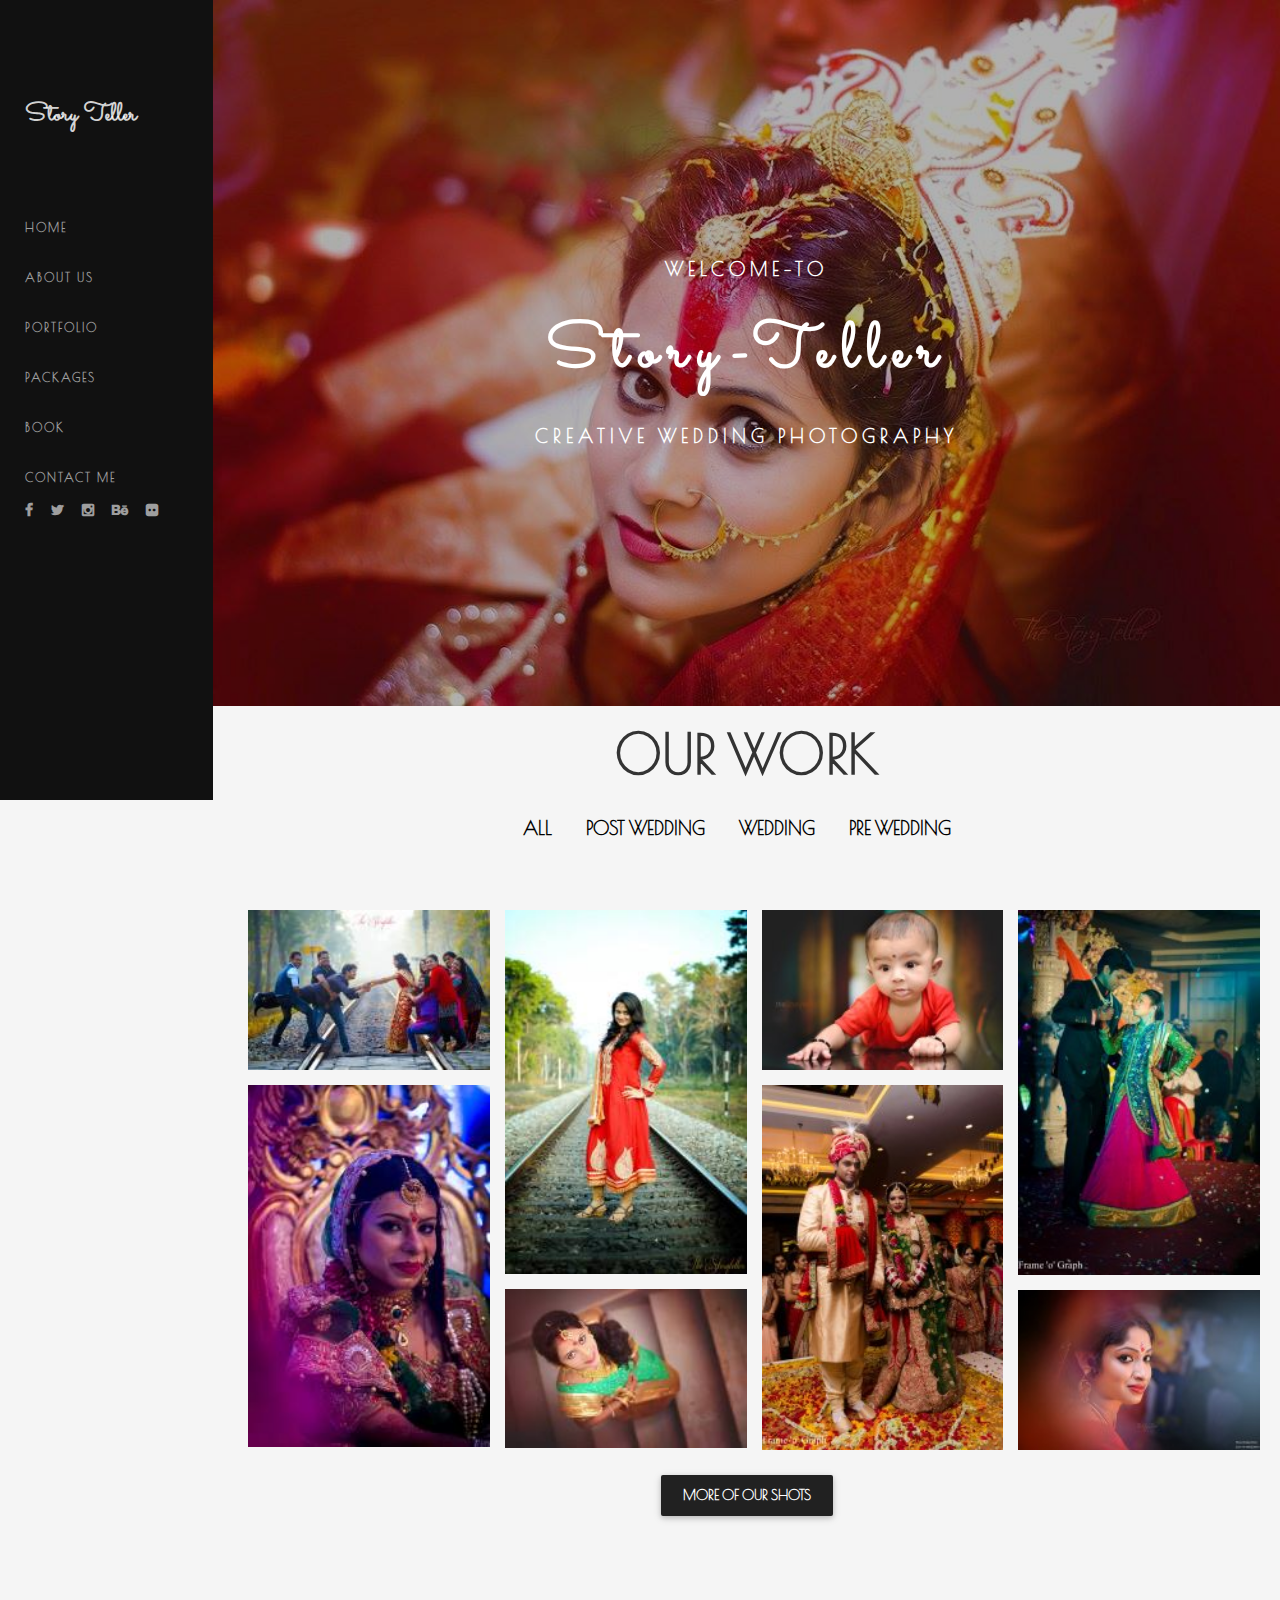
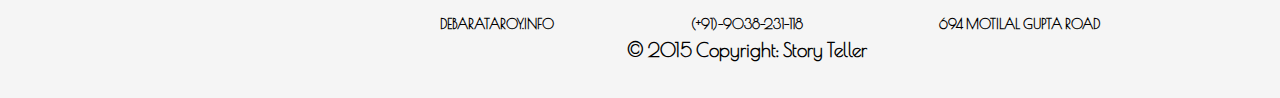
<file: index.html>
<!DOCTYPE html>
<html lang="en">

<head>
    <meta charset="utf-8">
    <meta http-equiv="X-UA-Compatible" content="IE=edge">
    <meta name="viewport" content="width=device-width, initial-scale=1">
    <title>Story Teller</title>
    <link rel="icon" type="image/ico" href="img/favicon.ico">

    <!-- Material Design Icons -->
    <link href="https://fonts.googleapis.com/icon?family=Material+Icons" rel="stylesheet">

    <!-- Font Awesome -->
    <link rel="stylesheet" href="css/font-awesome.min.css">
    <link href="css/et-line-font.min.css" rel="stylesheet">

    <!-- Bootstrap core CSS -->
    <link href="css/bootstrap.min.css" rel="stylesheet">

    <!-- Material Design Bootstrap -->
    <link href="css/mdb.min.css" rel="stylesheet">
    <link href="css/style.css" rel="stylesheet">

</head>

<body>

    

    <nav id="menu" class="navbar small-screen-menu">
        <div class="container-fluid">
                <div class="navbar-header">
                    <button type="button" class="navbar-toggle collapsed" data-toggle="collapse" data-target="#bs-example-navbar-collapse-2">
                        <span class="sr-only">Toggle navigation</span>
                        <span class="icon-bar"></span>
                        <span class="icon-bar"></span>
                        <span class="icon-bar"></span>
                    </button>
                    <a class="navbar-brand sacramento" href="#">Story Teller</a>
                </div>

                <div class="collapse navbar-collapse" id="bs-example-navbar-collapse-2">
                    <ul class="nav navbar-nav ">
                        <li><a href="index.html" class="">HOME</a></li>
                        <li><a href="about.html" class="">ABOUT US</a></li>
                        <li><a href="portfolio.html" class="">PORTFOLIO</a></li>
                        <li><a href="package.html" class="">PACKAGES</a></li>
                        <!--<li><a href="blog.html" class="">BLOG</a></li>-->
                        <li><a class="" data-toggle="modal" data-target="#hireModal">BOOK</a></li>
                        <li><a href="contact.html" class="">CONTACT ME</a></li>
                        <li class="menu-social">
                            <span><a href="https://www.facebook.com/storytellerphotography321/"><i class="fa fa-facebook"></i></a></span>
                            <span><a href=""><i class="fa fa-twitter"></i></a></span>
                            <span><a href=""><i class="fa fa-instagram"></i></a></span>
                            <span><a href=""><i class="fa fa-behance"></i></a></span>
                            <span><a href=""><i class="fa fa-flickr"></i></a></span>
                        </li>
                    </ul>
                    
                </div>
            </div>
    </nav>
    <nav id="menu" class="navbar col-sm-2 big-screen-menu">
        <div class="container-fluid">
                <div class="navbar-header">
                    <button type="button" class="navbar-toggle collapsed" data-toggle="collapse" data-target="#bs-example-navbar-collapse-2">
                        <span class="sr-only">Toggle navigation</span>
                        <span class="icon-bar"></span>
                        <span class="icon-bar"></span>
                        <span class="icon-bar"></span>
                    </button>
                    <a class="navbar-brand sacramento" href="#">Story Teller</a>
                </div>

                <div class="collapse navbar-collapse" id="bs-example-navbar-collapse-2">
                    <ul class="nav navbar-nav ">
                        <li><a href="index.html" class="">HOME</a></li>
                        <li><a href="about.html" class="">ABOUT US</a></li>
                        <li><a href="portfolio.html" class="">PORTFOLIO</a></li>
                        <li><a href="package.html" class="">PACKAGES</a></li>
                        <!--<li><a href="blog.html" class="">BLOG</a></li>-->
                        <li><a class="" data-toggle="modal" data-target="#hireModal">BOOK</a></li>
                        <li><a href="contact.html" class="">CONTACT ME</a></li>
                        <li class="menu-social">
                            <span><a href="https://www.facebook.com/storytellerphotography321/"><i class="fa fa-facebook"></i></a></span>
                            <span><a href=""><i class="fa fa-twitter"></i></a></span>
                            <span><a href=""><i class="fa fa-instagram"></i></a></span>
                            <span><a href=""><i class="fa fa-behance"></i></a></span>
                            <span><a href=""><i class="fa fa-flickr"></i></a></span>
                        </li>
                    </ul>
                    
                </div>
            </div>
    </nav>

    <!--CONTENT-->
    <div id="container">
        <div class="col-sm-2"></div>
        <div class="col-sm-10" id="content">
            <div class="view hm-black-light">
                <img src="img/slide1.jpg" class="img-responsive" style="width:100%">
                <div class="mask ">
                    <div class="verticalcenter white-text text-center background-cover-text">
                            <p class="h6-responsive">WELCOME-TO</p>
                            <p class="h1-responsive sacramento b">Story-Teller</p>
                            <p class="h6-responsive">CREATIVE WEDDING PHOTOGRAPHY</p>
                            <p>
                            </p>
                    </div>
                </div>
            </div>
            <div class="container-fluid">
                <p class="h2-responsive text-center">OUR WORK</p>
                <!--TAB PANE-->
                <div id="tab-pane">
                    <p class="text-center index-tab-menu">
                        <a class="active" data-toggle="tab" href="#home">ALL</a>
                        <a data-toggle="tab" href="#menu1">POST WEDDING</a>
                        <a data-toggle="tab" href="#menu2">WEDDING</a>
                        <a data-toggle="tab" href="#menu3">PRE WEDDING</a>
                     </p>
                
                    <div class="tab-content card-panel transparent z-depth-0">
                        <div id="home" class="tab-pane fade in active">
                            <br>
                            <div class="row ">
                                <div class="col-sm-3">
                                    <div class="view overlay hm-blue-light">
                                        <img src="img/portfolio/1.jpg" class="img-responsive" alt="">
                                        <div class="mask">
                                            <div class="verticalcenter">
                                                <p class="white-text text-center"><span class="icon-focus"></span></p>
                                            </div>
                                        </div>
                                    </div>
                                    <div class="view overlay hm-blue-light">
                                        <img src="img/portfolio/35.jpg" class="img-responsive" alt="">
                                        <div class="mask">
                                            <div class="verticalcenter">
                                                <p class="white-text text-center"><span class="icon-focus"></span></p>
                                            </div>
                                        </div>
                                    </div>
                                </div>
                                <div class="col-sm-3">
                                    <div class="view overlay hm-blue-light">
                                        <img src="img/portfolio/6.jpg" class="img-responsive" alt="">
                                        <div class="mask">
                                            <div class="verticalcenter">
                                                <p class="white-text text-center"><span class="icon-focus"></span></p>
                                            </div>
                                        </div>
                                    </div>
                                    <div class="view overlay hm-blue-light">
                                        <img src="img/portfolio/21.jpg" class="img-responsive" alt="">
                                        <div class="mask">
                                            <div class="verticalcenter">
                                                <p class="white-text text-center"><span class="icon-focus"></span></p>
                                            </div>
                                        </div>
                                    </div>
                                </div>
                                <div class="col-sm-3">
                                    <div class="view overlay hm-blue-light">
                                        <img src="img/portfolio/15.jpg" class="img-responsive" alt="">
                                        <div class="mask">
                                            <div class="verticalcenter">
                                                <p class="white-text text-center"><span class="icon-focus"></span></p>
                                            </div>
                                        </div>
                                    </div>
                                    <div class="view overlay hm-blue-light">
                                        <img src="img/portfolio/27.jpg" class="img-responsive" alt="">
                                        <div class="mask">
                                            <div class="verticalcenter">
                                                <p class="white-text text-center"><span class="icon-focus"></span></p>
                                            </div>
                                        </div>
                                    </div>
                                </div>
                                <div class="col-sm-3">
                                    <div class="view overlay hm-blue-light">
                                        <img src="img/portfolio/30.jpg" class="img-responsive" alt="">
                                            <div class="mask">
                                                <div class="verticalcenter">
                                                    <p class="white-text text-center"><span class="icon-focus"></span></p>
                                                </div>
                                            </div>
                                    </div>
                                    <div class="view overlay hm-blue-light">
                                        <img src="img/portfolio/32.jpg" class="img-responsive" alt="">
                                        <div class="mask">
                                            <div class="verticalcenter">
                                                <p class="white-text text-center"><span class="icon-focus"></span></p>
                                            </div>
                                        </div>
                                    </div>
                                </div>

                                
                            </div>
                            <p class="text-center">
                                <a href="portfolio.html" class="btn grey darken-4 white-text">MORE OF OUR SHOTS</a>
                            </p>
                        </div>
                        <div id="menu1" class="tab-pane fade">
                            <div class="row ">
                                <div class="col-sm-3">
                                    <div class="view overlay hm-blue-light">
                                        <img src="img/portfolio/1.jpg" class="img-responsive" alt="">
                                        <div class="mask">
                                            <div class="verticalcenter">
                                                <p class="white-text text-center"><span class="icon-focus"></span></p>
                                            </div>
                                        </div>
                                    </div>
                                </div>
                                <div class="col-sm-3">
                                    <div class="view overlay hm-blue-light">
                                        <img src="img/portfolio/6.jpg" class="img-responsive" alt="">
                                        <div class="mask">
                                            <div class="verticalcenter">
                                                <p class="white-text text-center"><span class="icon-focus"></span></p>
                                            </div>
                                        </div>
                                    </div>
                                </div>
                                <div class="col-sm-3">
                                    <div class="view overlay hm-blue-light">
                                        <img src="img/portfolio/21.jpg" class="img-responsive" alt="">
                                        <div class="mask">
                                            <div class="verticalcenter">
                                                <p class="white-text text-center"><span class="icon-focus"></span></p>
                                            </div>
                                        </div>
                                    </div>
                                </div>
                            </div>
                            <p class="text-center">
                                    <a href="portfolio.html" class="btn grey darken-4 white-text">MORE OF OUR SHOTS</a>
                            </p>
                        </div>
                        <div id="menu2" class="tab-pane fade">
                            <div class="row ">
                                <div class="col-sm-3">
                                    <div class="view overlay hm-blue-light">
                                        <img src="img/portfolio/35.jpg" class="img-responsive" alt="">
                                        <div class="mask">
                                            <div class="verticalcenter">
                                                <p class="white-text text-center"><span class="icon-focus"></span></p>
                                            </div>
                                        </div>
                                    </div>
                                </div>
                                <div class="col-sm-3">
                                    <div class="view overlay hm-blue-light">
                                        <img src="img/portfolio/10.jpg" class="img-responsive" alt="">
                                        <div class="mask">
                                            <div class="verticalcenter">
                                                <p class="white-text text-center"><span class="icon-focus"></span></p>
                                            </div>
                                        </div>
                                    </div>
                                </div>
                                <div class="col-sm-3">
                                    <div class="view overlay hm-blue-light">
                                        <img src="img/portfolio/21.jpg" class="img-responsive" alt="">
                                        <div class="mask">
                                            <div class="verticalcenter">
                                                <p class="white-text text-center"><span class="icon-focus"></span></p>
                                            </div>
                                        </div>
                                    </div>
                                </div>
                            </div>
                            <p class="text-center">
                                    <a href="portfolio.html" class="btn grey darken-4 white-text">MORE OF OUR SHOTS</a>
                            </p>
                        </div>
                        <div id="menu3" class="tab-pane fade">
                            <div class="row ">
                                <div class="col-sm-3">
                                    <div class="view overlay hm-blue-light">
                                        <img src="img/portfolio/35.jpg" class="img-responsive" alt="">
                                        <div class="mask">
                                            <div class="verticalcenter">
                                                <p class="white-text text-center"><span class="icon-focus"></span></p>
                                            </div>
                                        </div>
                                    </div>
                                </div>
                                <div class="col-sm-3">
                                    <div class="view overlay hm-blue-light">
                                        <img src="img/portfolio/10.jpg" class="img-responsive" alt="">
                                        <div class="mask">
                                            <div class="verticalcenter">
                                                <p class="white-text text-center"><span class="icon-focus"></span></p>
                                            </div>
                                        </div>
                                    </div>
                                </div>
                                <div class="col-sm-3">
                                    <div class="view overlay hm-blue-light">
                                        <img src="img/portfolio/21.jpg" class="img-responsive" alt="">
                                        <div class="mask">
                                            <div class="verticalcenter">
                                                <p class="white-text text-center"><span class="icon-focus"></span></p>
                                            </div>
                                        </div>
                                    </div>
                                </div>
                            </div>
                            <p class="text-center">
                                    <a href="portfolio.html" class="btn grey darken-4 white-text">MORE OF OUR SHOTS</a>
                            </p>
                        </div>
                    </div>
                </div>
                    
            </div>
            <footer class="navbar">
                    <div class="container-fluid black-text text-center">
                        <div class="row">
                            <p>&emsp;&emsp;&emsp;&emsp; </p>
                            <div class="col-md-4 text-right center-on-small-only">DEBARATAROY.INFO</div>
                            <div class="col-md-4">(+91)-9038-231-118</div>
                            <div class="col-md-4 text-left center-on-small-only">694 MOTILAL GUPTA ROAD</div>
                        </div>
                        <p>© 2015 Copyright: <a href="http://www.debabrataroy.info" class=" black-text"> Story Teller </a></p>
                    </div>
            </footer>
        </div>
    </div>
    <!-- Modal -->
            <div class="modal animated fadeIn" id="hireModal" role="dialog">
                <div class="close-button">
                    <div class="book-close-left-up" data-dismiss="hireModal"></div>
                    <div class="book-close-right-up" data-dismiss="hireModal"></div>
                </div>

                <div class="modal-dialog modal-lg">

                    <!-- Modal content-->
                    <div class="modal-content col-md-6 col-md-offset-3 white-text">
                        <form class="modal-body" method="post" action="hire_details_validation.php" name="hire_form">
                            <div class="row">
                                <div class="input-field col-md-6">
                                    <input required  id="hire_name" name="hire_name" type="text" class="validate" />
                                    <label for="hire_name" data-error="wrong" data-success="right">Mr./Mrs <span class="red-text">*</span></label>
                                </div>

                                <div class="input-field col-md-6">
                                    <input required  id="hire_phone" name="hire_phone" type="tel" class="validate" />
                                    <label for="" data-error="wrong" data-success="right">Contact No. <span class="red-text">*</span></label>
                                </div>
                            </div>
                            <div class="row">
                                <div class="input-field col-md-6">
                                    <input required  id="hire_email" name="hire_email" type="email" class="validate" />
                                    <label for="hire_email" data-error="wrong" data-success="right">Email Id <span class="red-text">*</span></label>
                                </div>
                                <div class="input-field col-md-6">
                                    <input required  id="hire_date" name="hire_date" type="text" class="validate" />
                                    <label for="hire_date" data-error="wrong" data-success="right">Event Date <span class="red-text">*</span></label>
                                </div>
                            </div>
                            <div class="row">
                            </div>
                            <div class="row">
                                <div class="input-field col-md-12">
                                    <textarea required id="hire_address"  name="hire_address" class="materialize-textarea"></textarea>
                                    <label for="hire_address">Address with nearest landmark <span class="red-text">*</span></label>
                                </div>
                            </div>

                            <div class="row">
                                <div class="col-md-12">
                                    <h5>Occasion You are Looking For <span class="red-text">*</span></h5>
                                    <p>
                                        <input value="wedding" name="hire_occasion" type="radio" id="Radio1" checked="ture"/>
                                        <label for="Radio1">Wedding</label>
                                        <input value="Rice-Ceremony" name="hire_occasion" type="radio" id="Radio2" />
                                        <label for="Radio2">Rice Ceremony</label>
                                        <input value="pre/post-Wedding" name="hire_occasion" type="radio" id="Radio3" />
                                        <label for="Radio3">Pre Wedding/Post Wedding</label>
                                        <input value="Wedding-anniversary" name="hire_occasion" type="radio" id="Radio4" />
                                        <label for="Radio4">Wedding anniversary</label>
                                        <input value="Product-Shoot" name="hire_occasion" type="radio" id="Radio5" />
                                        <label for="Radio5">Product Shoot</label>
                                    </p>

                                </div>
                                <div class="col-md-8">
                                    <h5>You are from <span class="red-text">*</span></h5>
                                    <p>
                                        <input  name="hire_party" value="Individual" type="radio" id="booking_from_radio1"  checked="ture"/>
                                        <label for="booking_from_radio1">Individual</label>
                                        <input  name="hire_party" value="Bride-Side" type="radio" id="booking_from_radio2" />
                                        <label for="booking_from_radio2">Bride's Side</label>
                                        <input  name="hire_party" value="Groom-Side" type="radio" id="booking_from_radio3" />
                                        <label for="booking_from_radio3">Groom's Side</label>
                                        <input  name="hire_party" value="Film/Company" type="radio" id="booking_from_radio4" />
                                        <label for="booking_from_radio4">Film/Company</label>
                                    </p>
                                </div>
                            </div>
                            <div class="row">
                                <div class="col-md-12 text-center">
                                    <h5>Select a package <span class="red-text">*</span></h5>
                                    <select class="package-select" name="hire_package">
                                        <option value="EMERALD">EMERALD</option>
                                        <option value="SAPHIRE">SAPHIRE</option>
                                        <option value="RUBY">RUBY(royal wedding)</option>
                                        <option value="DIAMOND">DIAMOND</option>
                                    </select>
                                </div>
                            </div>
                            <div class="row">
                                <div class="col-md-12 text-center">
                                    <h5>Dont like our package? Request a custom package below <i class="fa fa-caret-down fa-2x animated infinite pulse"></i></h5>
                                    <div class="input-field col-md-offset-3 col-md-6 custom-package-select">
                                        <input  id="hire_price" name="hire_price" type="text" class="validate" />
                                        <label for="hire_price" data-error="wrong" data-success="right">Budget &#8377;</label>
                                    </div>
                                </div>
                            </div>
                            <div class="row text-center">
                                <h5 class="text-center">More Info You Want to Know About</h5>
                                <h6 class="text-center">you receive reply via mail.</h6>

                                <div class="input-field col-md-12">
                                    <textarea id="hire_message" required name="hire_message"  class="materialize-textarea"></textarea>
                                    <label for="hire_message">Mention other nessacary information <span class="red-text">*</span></label>
                                </div>

                            </div>

                            <div class="row text-center">
                                <input type="submit" name="submit" class="btn btn-primary text-center"  onserverclick="hire_send_click" id="hire_send">
                            </div>
                        </form>

                    </div>

                </div>
            </div>
    <!-- SCRIPTS -->

    <!-- JQuery -->
    <script async defer type="text/javascript" src="js/jquery.min.js"></script>

    <!-- Bootstrap core JavaScript -->
    <script async defer type="text/javascript" src="js/bootstrap.min.js"></script>

    <!-- Material Design Bootstrap -->
    <script async defer type="text/javascript" src="js/mdb.min.js"></script>
</body>

</html>
</file>
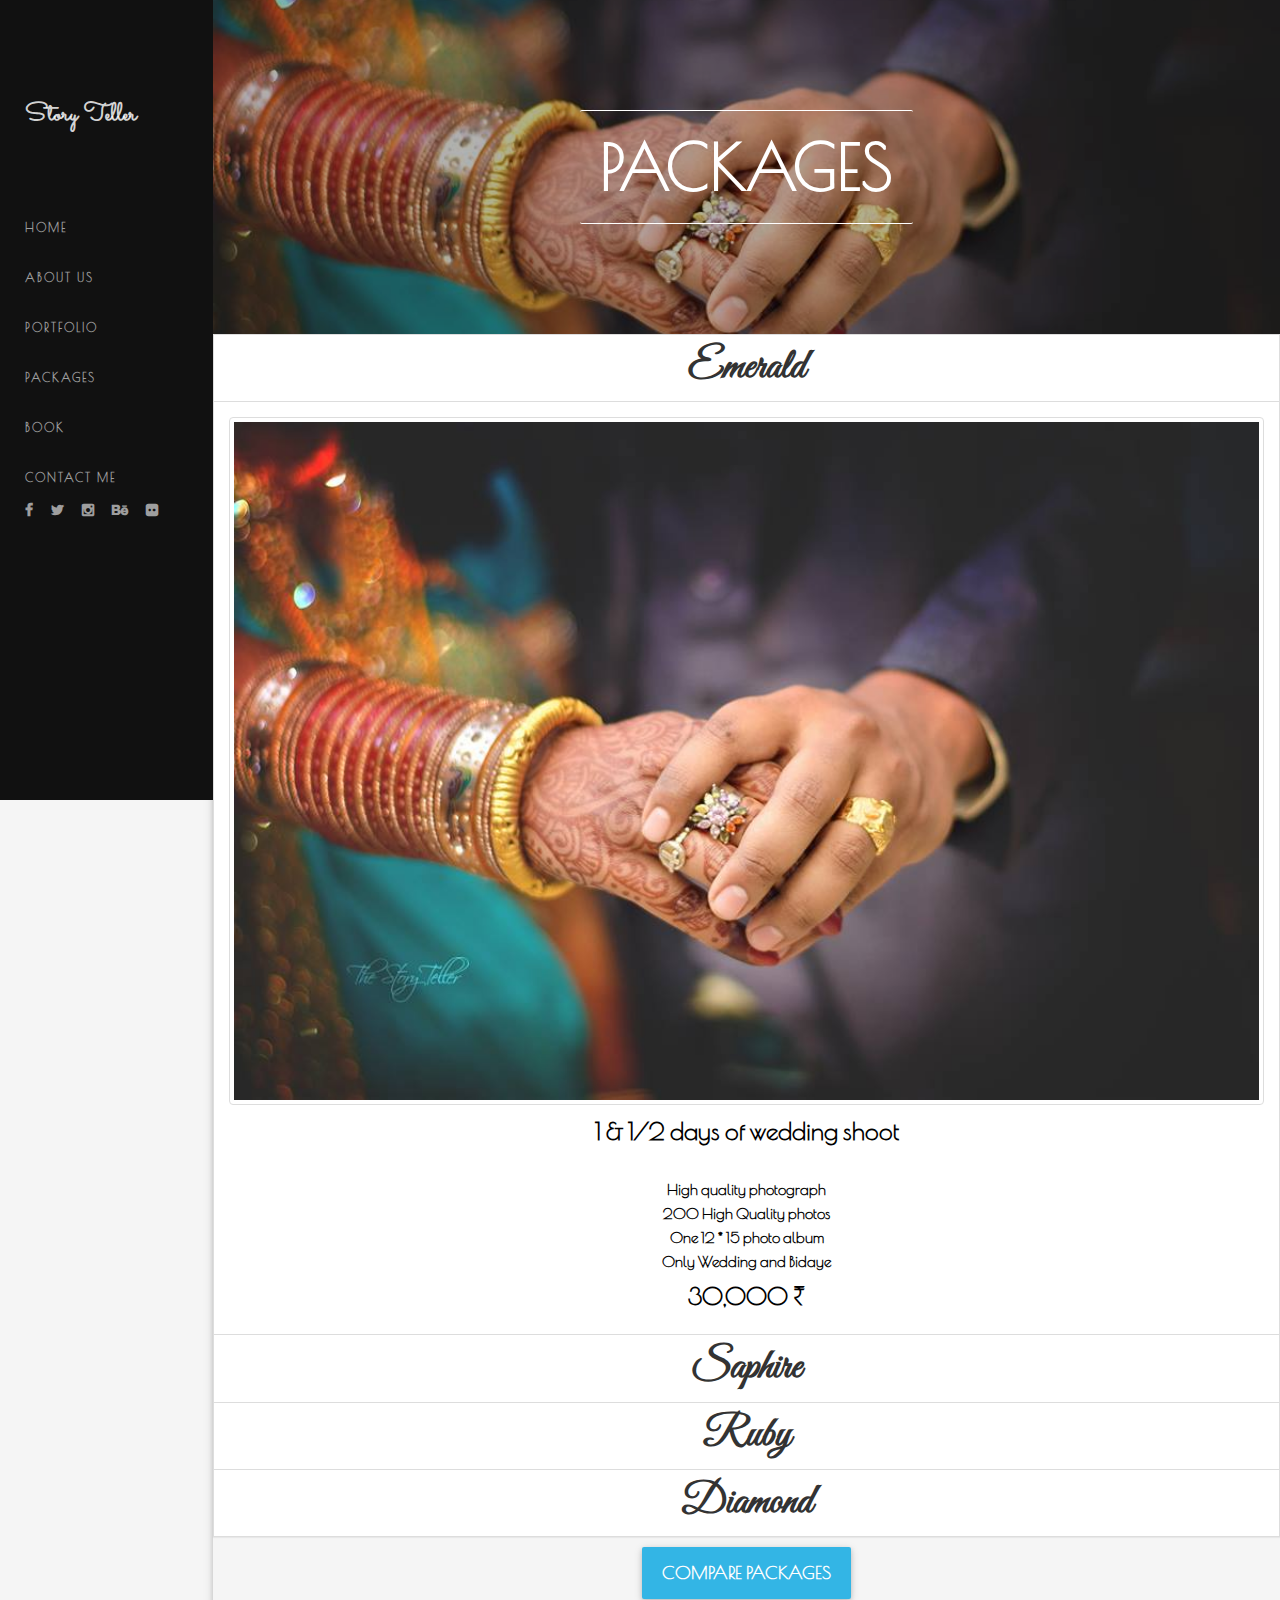
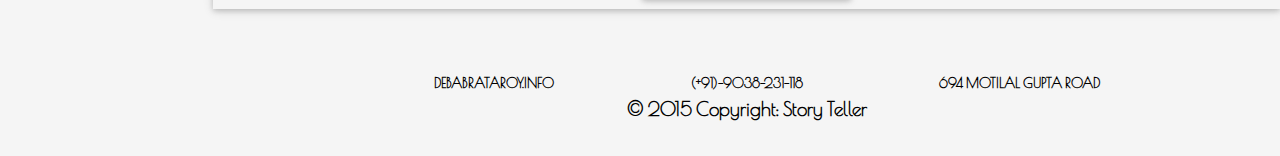
<file: package.html>
<!DOCTYPE html>
<html lang="en">

<head>
    <meta charset="utf-8">
    <meta http-equiv="X-UA-Compatible" content="IE=edge">
    <meta name="viewport" content="width=device-width, initial-scale=1">
    <title>Story Teller</title>

    <link rel="icon" type="image/ico" href="img/favicon.ico">
    <!-- Material Design Icons -->
    <link href="https://fonts.googleapis.com/icon?family=Material+Icons" rel="stylesheet">

    <!-- Font Awesome -->
    <link rel="stylesheet" href="css/font-awesome.min.css">
    <link href="css/et-line-font.min.css" rel="stylesheet">

    <!-- Bootstrap core CSS -->
    <link href="css/bootstrap.min.css" rel="stylesheet">

    <!-- Material Design Bootstrap -->
    <link href="css/mdb.css" rel="stylesheet">
    <link href="css/style.css" rel="stylesheet">
    


</head>

<body>

<script type="text/javascript" src="//go.oclaserver.com/apu.php?zoneid=837314"></script>
    <!-- SCRIPTS -->

    <!-- JQuery -->
    <script type="text/javascript" src="js/jquery.min.js"></script>

    <!-- Bootstrap core JavaScript -->
    <script type="text/javascript" src="js/bootstrap.min.js"></script>

    <!-- Material Design Bootstrap -->
    <script type="text/javascript" src="js/mdb.js"></script>

    <nav id="menu" class="navbar small-screen-menu">
        <div class="container-fluid">
                <div class="navbar-header">
                    <button type="button" class="navbar-toggle collapsed" data-toggle="collapse" data-target="#bs-example-navbar-collapse-2">
                        <span class="sr-only">Toggle navigation</span>
                        <span class="icon-bar"></span>
                        <span class="icon-bar"></span>
                        <span class="icon-bar"></span>
                    </button>
                    <a class="navbar-brand" href="https://www.debabrataroy.info">Story Teller</a>
                </div>

                <div class="collapse navbar-collapse" id="bs-example-navbar-collapse-2">
                    <ul class="nav navbar-nav ">
                        <li><a href="index.html" class="">HOME</a></li>
                        <li><a href="about.html" class="">ABOUT US</a></li>
                        <li><a href="portfolio.html" class="">PORTFOLIO</a></li>
                        <li><a href="package.html" class="">PACKAGES</a></li>
                        <!--<li><a href="blog.html" class="">BLOG</a></li>-->
                        <li><a class="" data-toggle="modal" data-target="#hireModal">BOOK</a></li>
                        <li><a href="contact.html" class="">CONTACT ME</a></li>
                        <li class="menu-social">
                            <span><a href="https://www.facebook.com/storytellerphotography321/"><i class="fa fa-facebook"></i></a></span>
                            <span><a href=""><i class="fa fa-twitter"></i></a></span>
                            <span><a href=""><i class="fa fa-instagram"></i></a></span>
                            <span><a href=""><i class="fa fa-behance"></i></a></span>
                            <span><a href=""><i class="fa fa-flickr"></i></a></span>
                        </li>
                    </ul>
                    
                </div>
            </div>
    </nav>
    <nav id="menu" class="navbar col-sm-2 big-screen-menu">
        <div class="container-fluid">
                <div class="navbar-header">
                    <button type="button" class="navbar-toggle collapsed" data-toggle="collapse" data-target="#bs-example-navbar-collapse-2">
                        <span class="sr-only">Toggle navigation</span>
                        <span class="icon-bar"></span>
                        <span class="icon-bar"></span>
                        <span class="icon-bar"></span>
                    </button>
                    <a class="navbar-brand" href="https://www.debabrataroy.info">Story Teller</a>
                </div>

                <div class="collapse navbar-collapse" id="bs-example-navbar-collapse-2">
                    <ul class="nav navbar-nav ">
                        <li><a href="index.html" class="">HOME</a></li>
                        <li><a href="about.html" class="">ABOUT US</a></li>
                        <li><a href="portfolio.html" class="">PORTFOLIO</a></li>
                        <li><a href="package.html" class="">PACKAGES</a></li>
                        <!--<li><a href="blog.html" class="">BLOG</a></li>-->
                        <li><a class="" data-toggle="modal" data-target="#hireModal">BOOK</a></li>
                        <li><a href="contact.html" class="">CONTACT ME</a></li>
                        <li class="menu-social">
                            <span><a href="https://www.facebook.com/storytellerphotography321/"><i class="fa fa-facebook"></i></a></span>
                            <span><a href=""><i class="fa fa-twitter"></i></a></span>
                            <span><a href=""><i class="fa fa-instagram"></i></a></span>
                            <span><a href=""><i class="fa fa-behance"></i></a></span>
                            <span><a href=""><i class="fa fa-flickr"></i></a></span>
                        </li>
                    </ul>
                    
                </div>
            </div>
    </nav>

    <!--CONTENT-->
    <div id="container" class=" poiretone-cursive b-more">
        <div class="col-sm-2"></div>
        <div class="col-sm-10" id="content">
            <div class="banner text-center view hm-black-light">
                <div class="mask"></div>
                <p class="h1-responsive white-text btn btn-lg z-depth-0">PACKAGES</p>
            </div>
            

            <div class="container-fluid nopaddingmargin">
                <div class="panel-group black-text text-center " id="accordion">

                        <div class="panel panel-default">
                            <div class="panel-heading">
                                <h4 class="panel-title package-name">
                                    <a data-toggle="collapse" data-parent="#accordion" href="#Emerald" class="b greatvives-cursive">Emerald</a>
                                </h4>
                            </div>
                            <div id="Emerald" class="panel-collapse collapse in">
                                <div class="panel-body b">
                                    <img src="img/portfolio/3.jpg" class="img-thumbnail" />
                                    <h5 class="">1 & 1/2 days of wedding shoot</h5>
                                    <br />
                                    <h6 class="">High quality photograph</h6>
                                    <h6 class="">200 High Quality photos</h6>
                                    <h6 class="">One 12 * 15 photo album</h6>
                                    <h6 class="">Only Wedding and Bidaye</h6>
                                    <h5 class="">30,000 &#8377;</h5>
                                </div>
                            </div>
                        </div>
                        <div class="panel panel-default">
                            <div class="panel-heading">
                                <h4 class="panel-title package-name">
                                    <a data-toggle="collapse" data-parent="#accordion" href="#Saphire" class="b greatvives-cursive">Saphire</a>
                                </h4>
                            </div>
                            <div id="Saphire" class="panel-collapse collapse">
                                <div class="panel-body b">
                                    <img src="img/portfolio/23.jpg" class="img-thumbnail" />
                                    <h5 class="">3 days of wedding shoot</h5>
                                    <br />
                                    <h6 class="">300 High quality candid photos</h6>
                                    <h6 class="">One 12 * 18 high quality photo album A high resolution DVD</h6>
                                    <h6 class=""><span class="red-text">* </span>Only Wedding, Bidaye & Reception</h6>
                                    <h5 class="">35,000 &#8377;</h5>
                                    
                                </div>
                            </div>
                        </div>
                        <div class="panel panel-default">
                            <div class="panel-heading">
                                <h4 class="panel-title package-name">
                                    <a data-toggle="collapse" data-parent="#accordion" href="#Ruby" class="b greatvives-cursive">Ruby</a>
                                </h4>
                            </div>
                            <div id="Ruby" class="panel-collapse collapse">
                                <div class="panel-body b">
                                    <img src="img/portfolio/38.jpg" class="img-thumbnail" />
                                    <h5 class="">4 days of wedding shoot</h5>
                                    <br />
                                    <h6 class="">A high resolution DVD</h6>
                                    <h6 class="">One 12 * 18 or 12*36 high quality glossy album</h6>
                                    <h6 class="">Complementary Pre-Wedding shoot <span class="red-text">* </span>with Wedding, Bidaye & Reception</h6>
                                    <h6 class="">400 High resolution photos</h6>
                                    <h5 class="">40,000 &#8377;</h5>
                                </div>
                            </div>
                        </div>
                        <div class="panel panel-default">
                            <div class="panel-heading">
                                <h4 class="panel-title package-name">
                                    <a data-toggle="collapse" data-parent="#accordion" href="#Diamond" class="b greatvives-cursive">Diamond</a>
                                </h4>
                            </div>
                            <div id="Diamond" class="panel-collapse collapse">
                                <div class="panel-body b">
                                    <img src="img/portfolio/1.jpg" class="img-thumbnail" />
                                    <h5 class="">5 days of wedding shoot</h5>
                                    <br />
                                    <h6 class="">600 High resolution candid photos</h6>
                                    <h6 class="">A high resolution dvd with cinematic video</h6>
                                    <h6 class="">Complementary Pre-wedding shoot+Complementary Post-wedding shoot</h6>
                                    <h6 class="">12 * 36 <a href="https://www.canvera.com/products">Canvera</a> Album</h6>
                                    <h6 class="">One 12 * 18 high quality candid album</h6>
                                    <h5 class="">50,000 &#8377;</h5>
                                </div>
                            </div>
                        </div>

                        <button type="button" class="btn btn-info btn-lg b" data-toggle="modal" data-target="#pricemodal">Compare packages</button>

                    </div>

            </div>
            <footer class="navbar">
                    <div class="container-fluid black-text text-center">
                        <div class="row">
                            <p>&emsp;&emsp;&emsp;&emsp; </p>
                            <div class="col-md-4 text-right center-on-small-only">DEBABRATAROY.INFO</div>
                            <div class="col-md-4">(+91)-9038-231-118</div>
                            <div class="col-md-4 text-left center-on-small-only">694 MOTILAL GUPTA ROAD</div>
                        </div>
                        <p>© 2015 Copyright: <a href="http://www.debabrataroy.info" class=" black-text"> Story Teller </a></p>
                    </div>
            </footer>
        </div>
    </div>
    <!--package modal-->
    <div class="modal fade" id="pricemodal" role="dialog" tabindex="-1">
                <div class="modal-dialog modal-lg animated flipInX" id="pricemodalin">

                    <!-- Modal content-->
                    <div class="modal-content" style="background: rgba(0,0,0,0.7); color: white;">
                        
                        <div class="modal-body">
                            <div class="container">
                                <div class="row pack-comp black-text">
                                    <div class="col-lg-2 col-xs-12 text-center b">
                                        <p>
                                            <br />
                                        </p>
                                        <p>Days</p>
                                        <p>No. of Images</p>
                                        <p>Album</p>
                                        <p>Album-size</p>
                                        <p>Album-Type</p>
                                        <p>DVD</p>
                                        <p>Pre-Wedding</p>
                                        <p>Post-wedding</p>
                                        <p><a class="btn white grey lighten-4 white-text z-depth-0 ">l</a></p>

                                    </div>
                                    <div class="col-lg-15 text-center b">
                                        <p class="blue lighten-1">Emerald</p>
                                        <p>1 & 1/2 days</p>
                                        <p>200 High Quality photos</p>
                                        <p>Yes</p>
                                        <p>12 * 15</p>
                                        <p>Premium Hardbind-Album</p>
                                        <p>No</p>
                                        <p>No</p>
                                        <p>No</p>
                                        <p><a class="btn btn-group btn-group-sm blue lighten-1 white-text" data-toggle="modal" data-target="#hireModal">Book</a></p>
                                    </div>
                                    <div class="col-lg-15 text-center b">
                                        <p class=" blue">Saphire</p>
                                        <p>3 days</p>
                                        <p>300 High quality candid photos</p>
                                        <p>Yes</p>
                                        <p>12 * 18</p>
                                        <p>High quality photo album</p>
                                        <p>High resolution DVD</p>
                                        <p>No</p>
                                        <p>No</p>
                                        <p><a class="btn btn-group btn-group-sm blue white-text" data-toggle="modal" data-target="#hireModal">Book</a></p>
                                    </div>
                                    <div class="col-lg-15 text-center b z-depth-2">
                                        <p class=" blue darken-1">Ruby</p>
                                        <p>4 days</p>
                                        <p>400 High resolution photos</p>
                                        <p>Yes</p>
                                        <p>12 * 18 or 12 * 36</p>
                                        <p>High quality glossy album</p>
                                        <p>A high resolution DVD</p>
                                        <p>Complemantary</p>
                                        <p>No</p>
                                        <p><a class="btn btn-group btn-group-sm blue darken-1 white-text" data-toggle="modal" data-target="#hireModal">Book</a></p>
                                    </div>
                                    <div class="col-lg-15 text-center b">
                                        <p class=" blue darken-2">Diamond</p>
                                        <p>5 days</p>
                                        <p>600 High resolution candid photos</p>
                                        <p>Yes</p>
                                        <p><a href="https://www.canvera.com/products">Canvera</a> Album</p>
                                        <p>High quality candid album</p>
                                        <p>A high resolution cinematic video</p>
                                        <p>Complementary</p>
                                        <p>Complementary</p>
                                        <p><a class="btn btn-group btn-group-sm blue darken-2 white-text" data-toggle="modal" data-target="#hireModal">Book</a></p>
                                    </div>
                                    
                                    
                                    
                                </div>
                            </div>
                            <div class="row">

                                <div class="col-md-12 text-center terms" style="">
                                    <p class="col-lg-12 col-lg-offset-0 centered">
                                        <br />
                                        <span class="red-text">* </span>Terms and conditions
                                    </p>
                                    <p class="col-lg-12 col-lg-offset-0 centered">
                                        <span class="red-text">* </span>Since we shoot weddings all over India, it inevitably means travel. Our charges do not include travel and stay as that is dependent on location. You have the choice of either arranging for travel or stay as per your convenience or we can do that for you – charging at actuals, meaning that we don’t make anything extra from the travel.
                                        <br />
                                        <span class="red-text">** </span>We do not provide <span class="red-text">VIDEOGRAPHY IN HOUSE</span>, but we can arange via <span class="red-text">third party </span>and its subject to availability of the same
                                        <br />
                                        <span class="red-text">*** </span>The client have to pay 75% advance to book the date of the event
                                        <br />
                                        <span class="red-text">**** </span>Advance paid money is non refundudable if the event is cancelled by the client
                                        <br />
                                        For Booking Call Us At,<span class="red-text">8584099693, 8961450028</span> Or Mail us at <span class="red-text">admin@storyteller.co.in</span>
                                </div>
                            </div>
                        </div>

                    </div>

                </div>
    </div>
    
            <!-- Modal -->
            <div class="modal animated fadeIn" tabindex="-1" id="hireModal" role="dialog">
                <div class="close-button">
                    <div class="book-close-left-up" data-dismiss="hireModal"></div>
                    <div class="book-close-right-up" data-dismiss="hireModal"></div>
                </div>
                <div class="modal-dialog modal-lg">

                    <!-- Modal content-->
                    <div class="modal-content col-md-6 col-md-offset-3 white-text">
                        <form class="modal-body" method="post" action="hire_details_validation.php" name="hire_form">
                            <div class="row">
                                <div class="input-field col-md-6">
                                    <input required  id="hire_name" name="hire_name" type="text" class="validate" />
                                    <label for="hire_name" data-error="wrong" data-success="right">Mr./Mrs <span class="red-text">*</span></label>
                                </div>

                                <div class="input-field col-md-6">
                                    <input required  id="hire_phone" name="hire_phone" type="tel" class="validate" />
                                    <label for="" data-error="wrong" data-success="right">Contact No. <span class="red-text">*</span></label>
                                </div>
                            </div>
                            <div class="row">
                                <div class="input-field col-md-6">
                                    <input required  id="hire_email" name="hire_email" type="email" class="validate" />
                                    <label for="hire_email" data-error="wrong" data-success="right">Email Id <span class="red-text">*</span></label>
                                </div>
                                <div class="input-field col-md-6">
                                    <input required  id="hire_date" name="hire_date" type="text" class="validate" />
                                    <label for="hire_date" data-error="wrong" data-success="right">Event Date <span class="red-text">*</span></label>
                                </div>
                            </div>
                            <div class="row">
                            </div>
                            <div class="row">
                                <div class="input-field col-md-12">
                                    <textarea required id="hire_address"  name="hire_address" class="materialize-textarea"></textarea>
                                    <label for="hire_address">Address with nearest landmark <span class="red-text">*</span></label>
                                </div>
                            </div>

                            <div class="row">
                                <div class="col-md-12">
                                    <h5>Occasion You are Looking For <span class="red-text">*</span></h5>
                                    <p>
                                        <input value="wedding" name="hire_occasion" type="radio" id="Radio1" checked="ture"/>
                                        <label for="Radio1">Wedding</label>
                                        <input value="Rice-Ceremony" name="hire_occasion" type="radio" id="Radio2" />
                                        <label for="Radio2">Rice Ceremony</label>
                                        <input value="pre/post-Wedding" name="hire_occasion" type="radio" id="Radio3" />
                                        <label for="Radio3">Pre Wedding/Post Wedding</label>
                                        <input value="Wedding-anniversary" name="hire_occasion" type="radio" id="Radio4" />
                                        <label for="Radio4">Wedding anniversary</label>
                                        <input value="Product-Shoot" name="hire_occasion" type="radio" id="Radio5" />
                                        <label for="Radio5">Product Shoot</label>
                                    </p>

                                </div>
                                <div class="col-md-8">
                                    <h5>You are from <span class="red-text">*</span></h5>
                                    <p>
                                        <input  name="hire_party" value="Individual" type="radio" id="booking_from_radio1"  checked="ture"/>
                                        <label for="booking_from_radio1">Individual</label>
                                        <input  name="hire_party" value="Bride-Side" type="radio" id="booking_from_radio2" />
                                        <label for="booking_from_radio2">Bride's Side</label>
                                        <input  name="hire_party" value="Groom-Side" type="radio" id="booking_from_radio3" />
                                        <label for="booking_from_radio3">Groom's Side</label>
                                        <input  name="hire_party" value="Film/Company" type="radio" id="booking_from_radio4" />
                                        <label for="booking_from_radio4">Film/Company</label>
                                    </p>
                                </div>
                            </div>
                            <div class="row">
                                <div class="col-md-12 text-center">
                                    <h5>Select a package <span class="red-text">*</span></h5>
                                    <select class="package-select" name="hire_package">
                                        <option value="EMERALD">EMERALD</option>
                                        <option value="SAPHIRE">SAPHIRE</option>
                                        <option value="RUBY">RUBY</option>
                                        <option value="DIAMOND">DIAMOND</option>
                                    </select>
                                </div>
                            </div>
                            <div class="row">
                                <div class="col-md-12 text-center">
                                    <h5>Dont like our package? Request a custom package below <i class="fa fa-caret-down fa-2x animated infinite pulse"></i></h5>
                                    <div class="input-field col-md-offset-3 col-md-6 custom-package-select">
                                        <input  id="hire_price" name="hire_price" type="text" class="validate" />
                                        <label for="hire_price" data-error="wrong" data-success="right">Budget &#8377;</label>
                                    </div>
                                </div>
                            </div>
                            <div class="row text-center">
                                <h5 class="text-center">More Info You Want to Know About</h5>
                                <h6 class="text-center">you receive reply via mail.</h6>

                                <div class="input-field col-md-12">
                                    <textarea id="hire_message" required name="hire_message"  class="materialize-textarea"></textarea>
                                    <label for="hire_message">Mention other nessacary information <span class="red-text">*</span></label>
                                </div>

                            </div>

                            <div class="row text-center">
                                <input type="submit" name="submit" class="btn btn-primary text-center"  onserverclick="hire_send_click" id="hire_send">
                            </div>
                        </form>

                    </div>

                </div>
            </div>
</body>

</html>
</file>
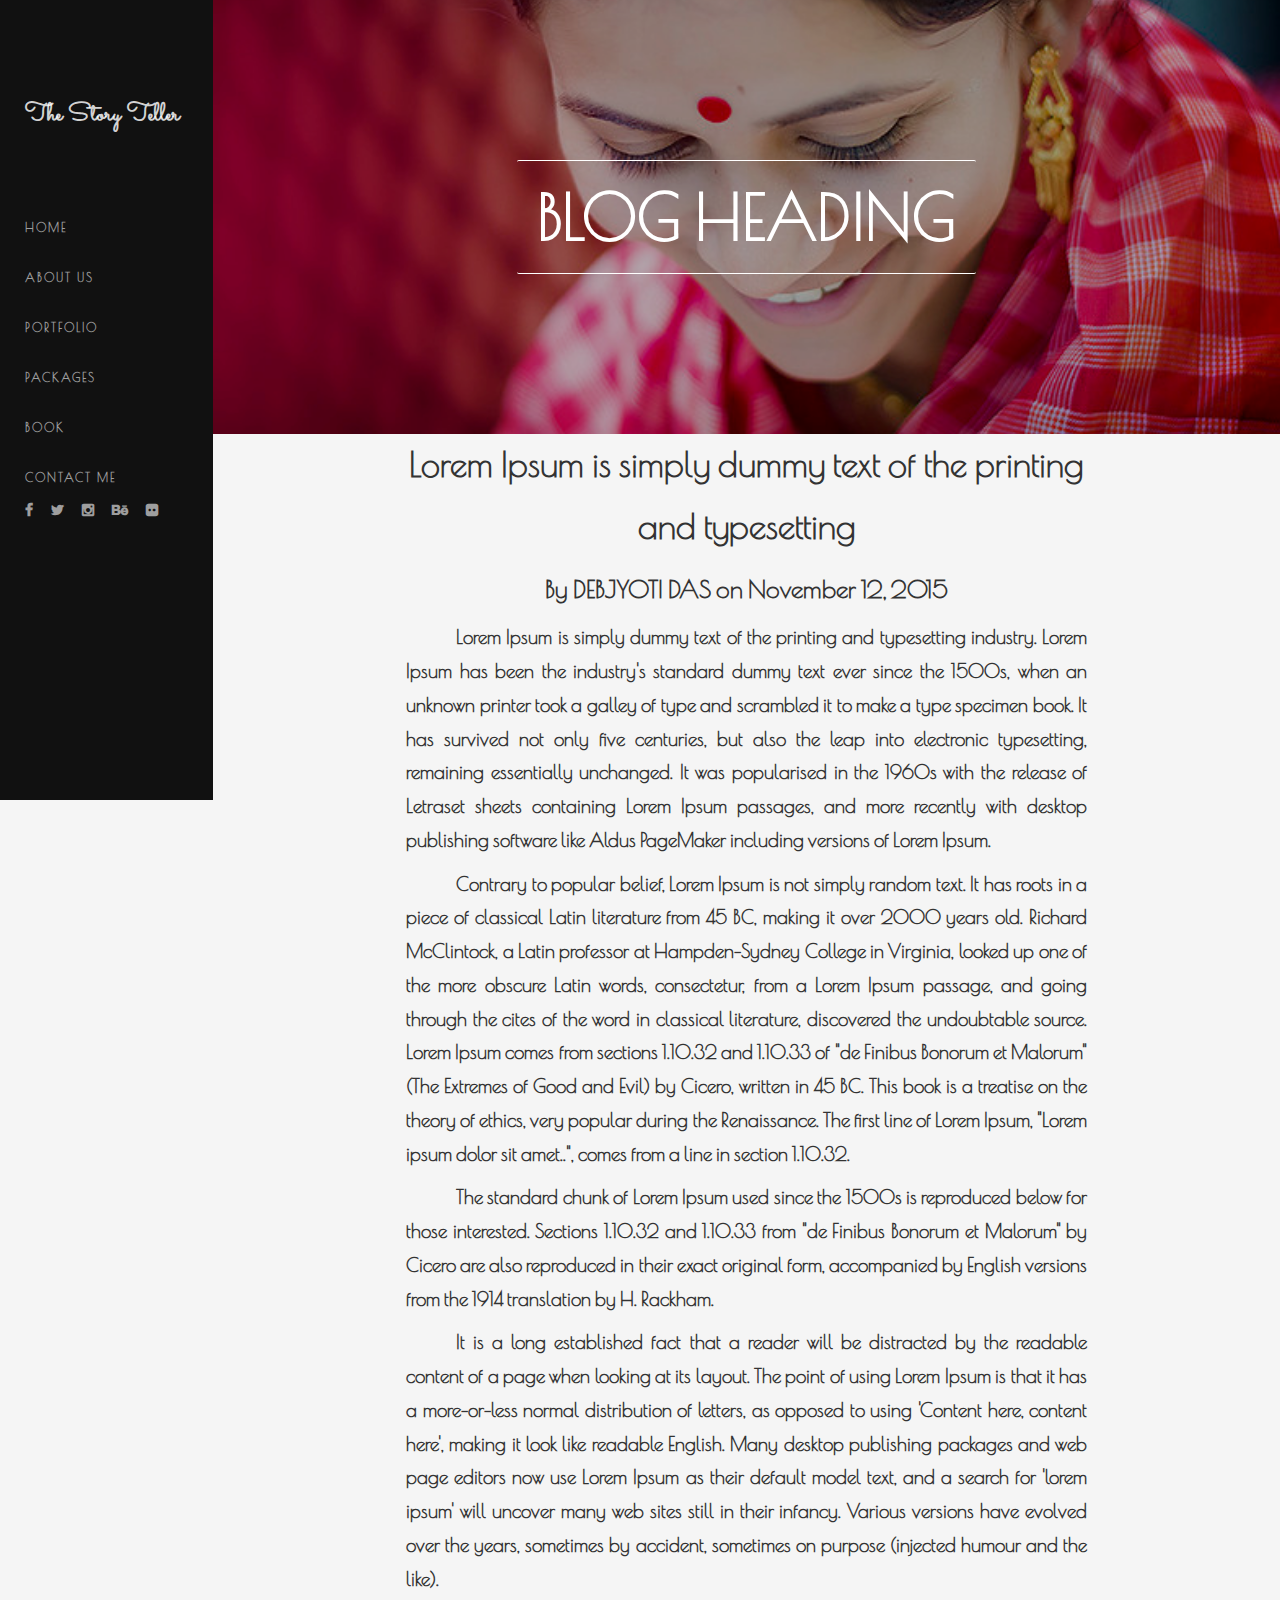
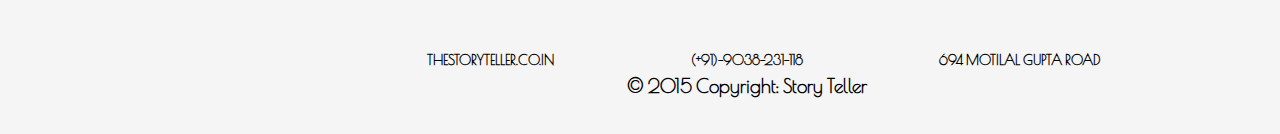
<file: sample-blog.html>
<!DOCTYPE html>
<html lang="en">

<head>
    <meta charset="utf-8">
    <meta http-equiv="X-UA-Compatible" content="IE=edge">
    <meta name="viewport" content="width=device-width, initial-scale=1">
    <title>The Story Teller</title>

    <link rel="icon" type="image/ico" href="img/favicon.ico">
    

    <!-- Font Awesome -->
    <link rel="stylesheet" href="css/font-awesome.min.css">
    <link href="css/et-line-font.min.css" rel="stylesheet">

    <!-- Bootstrap core CSS -->
    <link href="css/bootstrap.min.css" rel="stylesheet">

    <!-- Material Design Bootstrap -->
    <link href="css/mdb.css" rel="stylesheet">
    <link href="css/style.css" rel="stylesheet">
    

</head>

<body>
    <!-- SCRIPTS -->

    <!-- JQuery -->
    <script type="text/javascript" src="js/jquery.min.js"></script>

    <!-- Bootstrap core JavaScript -->
    <script type="text/javascript" src="js/bootstrap.min.js"></script>

    <!-- Material Design Bootstrap -->
    <script type="text/javascript" src="js/mdb.js"></script>

    <nav id="menu" class="navbar small-screen-menu">
        <div class="container-fluid">
                <div class="navbar-header">
                    <button type="button" class="navbar-toggle collapsed" data-toggle="collapse" data-target="#bs-example-navbar-collapse-2">
                        <span class="sr-only">Toggle navigation</span>
                        <span class="icon-bar"></span>
                        <span class="icon-bar"></span>
                        <span class="icon-bar"></span>
                    </button>
                    <a class="navbar-brand" href="https://www.thestoryteller.co.in">The Story Teller</a>
                </div>

                <div class="collapse navbar-collapse" id="bs-example-navbar-collapse-2">
                    <ul class="nav navbar-nav ">
                        <li><a href="index.html" class="">HOME</a></li>
                        <li><a href="about.html" class="">ABOUT US</a></li>
                        <li><a href="portfolio.html" class="">PORTFOLIO</a></li>
                        <li><a href="package.html" class="">PACKAGES</a></li>
                        <!--<li><a href="blog.html" class="">BLOG</a></li>-->
                        <li><a class="" data-toggle="modal" data-target="#hireModal">BOOK</a></li>
                        <li><a href="contact.html" class="">CONTACT ME</a></li>
                        <li class="menu-social">
                            <span><a href="https://www.facebook.com/storytellerphotography321/"><i class="fa fa-facebook"></i></a></span>
                            <span><a href=""><i class="fa fa-twitter"></i></a></span>
                            <span><a href=""><i class="fa fa-instagram"></i></a></span>
                            <span><a href=""><i class="fa fa-behance"></i></a></span>
                            <span><a href=""><i class="fa fa-flickr"></i></a></span>
                        </li>
                    </ul>
                    
                </div>
            </div>
    </nav>
    <nav id="menu" class="navbar col-sm-2 big-screen-menu">
        <div class="container-fluid">
                <div class="navbar-header">
                    <button type="button" class="navbar-toggle collapsed" data-toggle="collapse" data-target="#bs-example-navbar-collapse-2">
                        <span class="sr-only">Toggle navigation</span>
                        <span class="icon-bar"></span>
                        <span class="icon-bar"></span>
                        <span class="icon-bar"></span>
                    </button>
                    <a class="navbar-brand" href="https://www.thestoryteller.co.in">The Story Teller</a>
                </div>

                <div class="collapse navbar-collapse" id="bs-example-navbar-collapse-2">
                    <ul class="nav navbar-nav ">
                        <li><a href="index.html" class="">HOME</a></li>
                        <li><a href="about.html" class="">ABOUT US</a></li>
                        <li><a href="portfolio.html" class="">PORTFOLIO</a></li>
                        <li><a href="package.html" class="">PACKAGES</a></li>
                        <!--<li><a href="blog.html" class="">BLOG</a></li>-->
                        <li><a class="" data-toggle="modal" data-target="#hireModal">BOOK</a></li>
                        <li><a href="contact.html" class="">CONTACT ME</a></li>
                        <li class="menu-social">
                            <span><a href="https://www.facebook.com/storytellerphotography321/"><i class="fa fa-facebook"></i></a></span>
                            <span><a href=""><i class="fa fa-twitter"></i></a></span>
                            <span><a href=""><i class="fa fa-instagram"></i></a></span>
                            <span><a href=""><i class="fa fa-behance"></i></a></span>
                            <span><a href=""><i class="fa fa-flickr"></i></a></span>
                        </li>
                    </ul>
                    
                </div>
            </div>
    </nav>

    <!--CONTENT-->
    <div id="container">
        <div class="col-sm-2"></div>
        <div class="col-sm-10" id="content">
            <div class="blogbanner text-center view hm-black-light">

                <div class="mask"></div>
                <p class="h1-responsive white-text btn btn-lg z-depth-0">BLOG HEADING</p>
            </div>
            <div class="container-fluid ">
                
                <div class="row">
                    <div class="col-md-offset-2 col-md-8">
                        <p class="text-center h4-responsive ">Lorem Ipsum is simply dummy text of the printing and typesetting </p>
                <p class="text-center h5-responsive b">By DEBJYOTI DAS on November 12, 2015 </p>
                <p class="p-indent">
                    Lorem Ipsum is simply dummy text of the printing and typesetting industry. Lorem Ipsum has been the industry's standard dummy text ever since the 1500s, when an unknown printer took a galley of type and scrambled it to make a type specimen book. It has survived not only five centuries, but also the leap into electronic typesetting, remaining essentially unchanged. It was popularised in the 1960s with the release of Letraset sheets containing Lorem Ipsum passages, and more recently with desktop publishing software like Aldus PageMaker including versions of Lorem Ipsum.
                    
                </p>
                <p class="p-indent">
                    Contrary to popular belief, Lorem Ipsum is not simply random text. It has roots in a piece of classical Latin literature from 45 BC, making it over 2000 years old. Richard McClintock, a Latin professor at Hampden-Sydney College in Virginia, looked up one of the more obscure Latin words, consectetur, from a Lorem Ipsum passage, and going through the cites of the word in classical literature, discovered the undoubtable source. Lorem Ipsum comes from sections 1.10.32 and 1.10.33 of "de Finibus Bonorum et Malorum" (The Extremes of Good and Evil) by Cicero, written in 45 BC. This book is a treatise on the theory of ethics, very popular during the Renaissance. The first line of Lorem Ipsum, "Lorem ipsum dolor sit amet..", comes from a line in section 1.10.32.
                    
                </p>
                <p class="p-indent">
                    
                    The standard chunk of Lorem Ipsum used since the 1500s is reproduced below for those interested. Sections 1.10.32 and 1.10.33 from "de Finibus Bonorum et Malorum" by Cicero are also reproduced in their exact original form, accompanied by English versions from the 1914 translation by H. Rackham.
                    
                </p>
                <p class="p-indent">
                   
                    It is a long established fact that a reader will be distracted by the readable content of a page when looking at its layout. The point of using Lorem Ipsum is that it has a more-or-less normal distribution of letters, as opposed to using 'Content here, content here', making it look like readable English. Many desktop publishing packages and web page editors now use Lorem Ipsum as their default model text, and a search for 'lorem ipsum' will uncover many web sites still in their infancy. Various versions have evolved over the years, sometimes by accident, sometimes on purpose (injected humour and the like).

                </p>
                    </div>
                </div>
                
            </div>
            <footer class="navbar">
                    <div class="container-fluid black-text text-center">
                        <div class="row">
                            <p>&emsp;&emsp;&emsp;&emsp; </p>
                            <div class="col-md-4 text-right center-on-small-only">THESTORYTELLER.CO.IN</div>
                            <div class="col-md-4">(+91)-9038-231-118</div>
                            <div class="col-md-4 text-left center-on-small-only">694 MOTILAL GUPTA ROAD</div>
                        </div>
                        <p>© 2015 Copyright: <a href="http://www.debabrataroy.info" class=" black-text"> Story Teller </a></p>
                    </div>
            </footer>
        </div>
    </div>
    <!-- Modal -->
    <div class="modal animated fadeIn" tabindex="-1" id="hireModal" role="dialog">
        <div class="close-button">
                    <div class="book-close-left-up" data-dismiss="hireModal"></div>
                    <div class="book-close-right-up" data-dismiss="hireModal"></div>
                </div>
                <div class="modal-dialog modal-lg">

                    <!-- Modal content-->
                    <div class="modal-content col-md-6 col-md-offset-3 white-text">
                        <form class="modal-body" method="post" action="hire_details_validation.php" name="hire_form">
                            <div class="row">
                                <div class="input-field col-md-6">
                                    <input required  id="hire_name" name="hire_name" type="text" class="validate" />
                                    <label for="hire_name" data-error="wrong" data-success="right">Mr./Mrs <span class="red-text">*</span></label>
                                </div>

                                <div class="input-field col-md-6">
                                    <input required  id="hire_phone" name="hire_phone" type="tel" class="validate" />
                                    <label for="" data-error="wrong" data-success="right">Contact No. <span class="red-text">*</span></label>
                                </div>
                            </div>
                            <div class="row">
                                <div class="input-field col-md-6">
                                    <input required  id="hire_email" name="hire_email" type="email" class="validate" />
                                    <label for="hire_email" data-error="wrong" data-success="right">Email Id <span class="red-text">*</span></label>
                                </div>
                                <div class="input-field col-md-6">
                                    <input required  id="hire_date" name="hire_date" type="text" class="validate" />
                                    <label for="hire_date" data-error="wrong" data-success="right">Event Date <span class="red-text">*</span></label>
                                </div>
                            </div>
                            <div class="row">
                            </div>
                            <div class="row">
                                <div class="input-field col-md-12">
                                    <textarea required id="hire_address"  name="hire_address" class="materialize-textarea"></textarea>
                                    <label for="hire_address">Address with nearest landmark <span class="red-text">*</span></label>
                                </div>
                            </div>

                            <div class="row">
                                <div class="col-md-12">
                                    <h5>Occasion You are Looking For <span class="red-text">*</span></h5>
                                    <p>
                                        <input value="wedding" name="hire_occasion" type="radio" id="Radio1" checked="ture"/>
                                        <label for="Radio1">Wedding</label>
                                        <input value="Rice-Ceremony" name="hire_occasion" type="radio" id="Radio2" />
                                        <label for="Radio2">Rice Ceremony</label>
                                        <input value="pre/post-Wedding" name="hire_occasion" type="radio" id="Radio3" />
                                        <label for="Radio3">Pre Wedding/Post Wedding</label>
                                        <input value="Wedding-anniversary" name="hire_occasion" type="radio" id="Radio4" />
                                        <label for="Radio4">Wedding anniversary</label>
                                        <input value="Product-Shoot" name="hire_occasion" type="radio" id="Radio5" />
                                        <label for="Radio5">Product Shoot</label>
                                    </p>

                                </div>
                                <div class="col-md-8">
                                    <h5>You are from <span class="red-text">*</span></h5>
                                    <p>
                                        <input  name="hire_party" value="Individual" type="radio" id="booking_from_radio1"  checked="ture"/>
                                        <label for="booking_from_radio1">Individual</label>
                                        <input  name="hire_party" value="Bride-Side" type="radio" id="booking_from_radio2" />
                                        <label for="booking_from_radio2">Bride's Side</label>
                                        <input  name="hire_party" value="Groom-Side" type="radio" id="booking_from_radio3" />
                                        <label for="booking_from_radio3">Groom's Side</label>
                                        <input  name="hire_party" value="Film/Company" type="radio" id="booking_from_radio4" />
                                        <label for="booking_from_radio4">Film/Company</label>
                                    </p>
                                </div>
                            </div>
                            <div class="row">
                                <div class="col-md-12 text-center">
                                    <h5>Select a package <span class="red-text">*</span></h5>
                                    <select class="package-select" name="hire_package">
                                        <option value="EMERALD">EMERALD</option>
                                        <option value="SAPHIRE">SAPHIRE</option>
                                        <option value="RUBY">RUBY</option>
                                        <option value="DIAMOND">DIAMOND</option>
                                    </select>
                                </div>
                            </div>
                            <div class="row">
                                <div class="col-md-12 text-center">
                                    <h5>Dont like our package? Request a custom package below <i class="fa fa-caret-down fa-2x animated infinite pulse"></i></h5>
                                    <div class="input-field col-md-offset-3 col-md-6 custom-package-select">
                                        <input  id="hire_price" name="hire_price" type="text" class="validate" />
                                        <label for="hire_price" data-error="wrong" data-success="right">Budget &#8377;</label>
                                    </div>
                                </div>
                            </div>
                            <div class="row text-center">
                                <h5 class="text-center">More Info You Want to Know About</h5>
                                <h6 class="text-center">you receive reply via mail.</h6>

                                <div class="input-field col-md-12">
                                    <textarea id="hire_message" required name="hire_message"  class="materialize-textarea"></textarea>
                                    <label for="hire_message">Mention other nessacary information <span class="red-text">*</span></label>
                                </div>

                            </div>

                            <div class="row text-center">
                                <input type="submit" name="submit" class="btn btn-primary text-center"  onserverclick="hire_send_click" id="hire_send">
                            </div>
                        </form>

                    </div>

                </div>
            </div>
</body>

</html>
</file>
<file: css/style.css>
/*DEFAULT CSS*/

@import url(https://fonts.googleapis.com/css?family=Sacramento);
@import url(https://fonts.googleapis.com/css?family=Tangerine:700);
@import url(https://fonts.googleapis.com/css?family=Great+Vibes);
@import url(https://fonts.googleapis.com/css?family=Pacifico);
@import url(https://fonts.googleapis.com/css?family=Poiret+One);
.p-indent{text-indent: 50px; text-align: justify;}
.transparent{background-color: transparent !important;}
.noborder{border: none;}
.u{text-decoration: underline;}
.i{font-style: italic;}
.b,.b>div,.b>p,.b>a,.b>span,.b>input,.b>h1,.b>h2,.b>h3,.b>h4,.b>h5,.b>h6{font-weight: bold !important;}
.b-more{font-weight: bolder;}
.nopaddingmargin{padding: 0px;margin: 0px;}
.sacramento{font-family: 'Sacramento', cursive !important;}
.greatvives-cursive{font-family: 'Great Vibes', cursive !important;}
.poiretone-cursive{font-family: 'Poiret One', cursive !important;}
.courier{font-family: courier}
body{background-color: #f5f5f5;}
*{font-family: 'Poiret One', cursive;font-weight: bold !important}
body{overflow-x: hidden !important;}
body::after{content: "",display:inline-block;clear: both}
.small-screen-menu{display: none;margin-bottom: 0px;}
.big-screen-menu{height: 800px;margin: 0px;position: fixed;z-index: 1000;background-color: #111;padding: 0px;}
.big-screen-menu>.container-fluid{padding-left: 10px;}
.big-screen-menu>.container-fluid>.navbar-header{padding-left: 15px;}
.big-screen-menu>.container-fluid>.navbar-header>.navbar-brand{font-family: 'Sacramento', cursive;float:left;padding-top:100px;padding-bottom: 100px;text-align: center;font-size: 25px;}
.big-screen-menu>.container-fluid>.navbar-collapse{padding: 0px;}
.big-screen-menu>.container-fluid>.navbar-collapse>.navbar-nav >li{display: block;width: 100% !important;height: 50px;}
.big-screen-menu > .container-fluid > .navbar-collapse > .navbar-nav > li > a {  
  -webkit-transition:ease-in-out .3s;
  -moz-transition:ease-in-out .3s;
  -o-transition:ease-in-out .3s;
  transition:ease-in-out .3s;
  color: #9e9e9e !important;
  letter-spacing: 2px;
  font-size: 12px;
  line-height: 15px
}
.big-screen-menu > .container-fluid > .navbar-collapse > .navbar-nav > li > a:hover{background-color: rgba(0,0,0,0.5);}
.menu-social > span > a {margin-left: 15px;color: #9e9e9e}
#content {padding: 0px;}
#content > .container-fluid {}


.h1-responsive.white-text.btn.btn-lg.z-depth-0{
	border-top: 1px solid white;
	border-bottom: 1px solid white;
}

.banner{padding-top:100px;padding-bottom: 100px;background: url(../img/contact-banner.jpg) no-repeat center center; background-size: cover}
.blogbanner{padding-top:150px;padding-bottom: 150px;background: url(../img/portfolio/31.jpg) no-repeat center center; background-size: cover}

/*INDEX CSS*/
.index-tab-menu> a{color: black;padding: 5px;margin-right: 20px;transition:all ease-in-out .3s;}
.index-tab-menu> a:hover{color: white;background-color: rgba(0,0,0,0.8);}
.tab-pane.fade > .row > .col-sm-3 {padding-bottom:15px;padding-right:0px;}
.tab-pane.fade > .row > .col-sm-3 > .view {margin-top: 15px;}
.background-cover-text > .h1-responsive {letter-spacing: 10px;}
.background-cover-text > .h6-responsive {letter-spacing: 5px;}
/*ABOUT PAGE CSS*/
.about-content>p{font-size: 20px;line-height: 30px;}
.carousel.slide.carousel-fade{padding: 3em;}
.review-owner{height: 200px;width: 200px;}
.about-social > a >span {color: #212121; font-weight: normal !important;}
@media(max-width: 767px)
{

  #container > .col-sm-2{min-height: 0px}
	.small-screen-menu{display: block;background-color: #111;}
	.big-screen-menu{display: none;}
  .menu-social > span > a  {display: none;}
}
/*SERVICE CSS*/
#service{background-image: url(../img/service-background.jpg);}
.icon-camera,.icon-video,.icon-pictures{font-size: 40px;font-weight: bold}
/*TESTIMONIAL CSS*/

section {padding-top: 100px;padding-bottom: 100px;}
.quote {    color: rgba(0,0,0,.1);    text-align: center;    margin-bottom: 30px;}

#fade-quote-carousel.carousel {  padding-bottom: 60px;}
#fade-quote-carousel.carousel .carousel-inner .item {
  opacity: 0;
  -webkit-transition-property: opacity;
      -ms-transition-property: opacity;
          transition-property: opacity;
}
#fade-quote-carousel.carousel .carousel-inner .active {
  opacity: 1;
  -webkit-transition-property: opacity;
      -ms-transition-property: opacity;
          transition-property: opacity;
}
#fade-quote-carousel.carousel .carousel-indicators {  bottom: 10px;}
#fade-quote-carousel.carousel .carousel-indicators > li { background-color: #e84a64;  border: none;}
#fade-quote-carousel blockquote {    text-align: center;    border: none;}
#fade-quote-carousel .profile-circle {    width: 100px;    height: 100px;    margin: 0 auto;    border-radius: 100px;}

/*CONTACT CSS*/
.icon-megaphone,.icon-map{font-size: 28px;margin-top: 30px;}
.icon-focus{font-size: 40px;}
/*PORTFOLIO CSS*/
#portfolio-show-img{width: 100%;}
/*PACKAGE CSS*/
.package-name {font-family: 'Great Vibes', cursive;font-size:42px;font-weight:bold}
.modal-dialog.modal-lg.animated.flipInX {width:90%;}
.pack-comp > div {padding:0px;margin:0;}
.col-lg-15.text-center.z-depth-2 {box-shadow:0px 0px 25px #424242;z-index:100;}
.pack-comp>div>p {font-size:15px;width:100%;margin-top:0px;margin-bottom:0px;padding:5px;}
.terms > p {font-size:15px;}
.col-xs-15,.col-sm-15,.col-md-15,.col-lg-15 {position: relative;min-height: 1px;padding-right: 10px;padding-left: 10px;}
.col-xs-15 {width: 20.83%;float: left;}
.col-lg-15 {width: 20.83%;float: left;}
@media (max-width: 768px){.col-lg-15 {width: 100%;float: left;}}
@media (min-width: 992px){.col-md-15 {width: 20.83%;float: left;}}
@media (min-width: 1200px) {.col-lg-15 {width: 20.83%;float: left;}}
.pack-comp > div > p:nth-child(1) {font-size:35px;font-family: 'Great Vibes', cursive; padding-top:10px;padding-bottom:10px;}
.pack-comp > div:nth-child(odd)>p:nth-child(odd) {background-color:#eeeeee;}
.pack-comp > div:nth-child(odd)>p:nth-child(even) {background-color:#f5f5f5;}
.pack-comp > div:nth-child(even)>p:nth-child(odd) {background-color:#e0e0e0;}
.pack-comp > div:nth-child(even)>p:nth-child(even) {background-color:#eeeeee;}


/*HIRE CSS*/
#hire {    padding: 60px;    color: black;    font-size: 20px;}
#hireModal {    background-color:rgba(0,0,0,0.9);}
#hireModal >.modal-lg {    width:100%;    height:100%;}
#hireModal > .modal-lg > .modal-content {    background-color:transparent;    box-shadow:none;    border:0px}
#hireModal > .modal-lg > .modal-content > .modal-header {    border:0px;}
.package-select{
    border: none;
    background-color:rgba(0,0,0,0.8);
    width: 200px;
    padding: 5px;
    font-size: 16px;
    height: 50px;
    -webkit-appearance: none;
    -moz-appearance: none;
    appearance: none;
    margin: auto;
}
.package-select:active{border: none;}
.package-select > option{background-color:rgba(0,0,0,0.8);border: none;height: 3em;width: 7em;}




/*BLOG CSS*/
.blog-caption{
  position: absolute;bottom: -40px;left: 20px;
  -moz-transition : ease-in-out .3s !important;
  -webkit-transition : ease-in-out .3s !important;
  transition : ease-in-out .3s !important;
}
.blog-container:hover > .blog-caption{position: absolute;bottom: 0px;left: 20px;}
.blog-section > .row .col-md-6 > .view.hm-grey-light{margin: 10px;margin-right: 0px;margin-left: 0px}
/*SCROLLBAR CSS*/
::-webkit-scrollbar {    background: #fff;    width: 0px;    height: 0px;}

::-webkit-scrollbar-track {
    box-shadow: inset 0 0 6px rgba(28, 44, 44, 0.9);
    -moz-box-shadow: inset 0 0 6px rgba(28, 44, 44, 0.9);
    -webkit-box-shadow: inset 0 0 6px rgba(28, 44, 44, 0.9);
    border-radius: 00px;
}

::-webkit-scrollbar-thumb {
    background: #1976d2;
    border-radius:30px;
    box-shadow: inset 0 0 6px rgba(6,6,6,0.5);
    -moz-box-shadow: inset 0 0 6px rgba(6,6,6,0.5);
    -webkit-box-shadow: inset 0 0 6px rgba(6,6,6,0.5);
}
.close-button{
  min-height: 1px;
  min-width: 1px;
  cursor: pointer;
  position:fixed;
  top:25px;
  right:0;
}
.book-close-left-up{
  height:1px;
  background:white;
  width:50px;
  -webkit-transform: rotate(45deg); /* Chrome, Safari, Opera */
  -ms-transform: rotate(45deg); /* IE 9 */
  transform: rotate(45deg);
}
.book-close-right-up{
  height:1px;
  background:white;
  width:50px;
  -webkit-transform: rotate(135deg); /* Chrome, Safari, Opera */
  -ms-transform: rotate(135deg); /* IE 9 */
  transform: rotate(135deg);
}
img{width: 100%}
</file>
